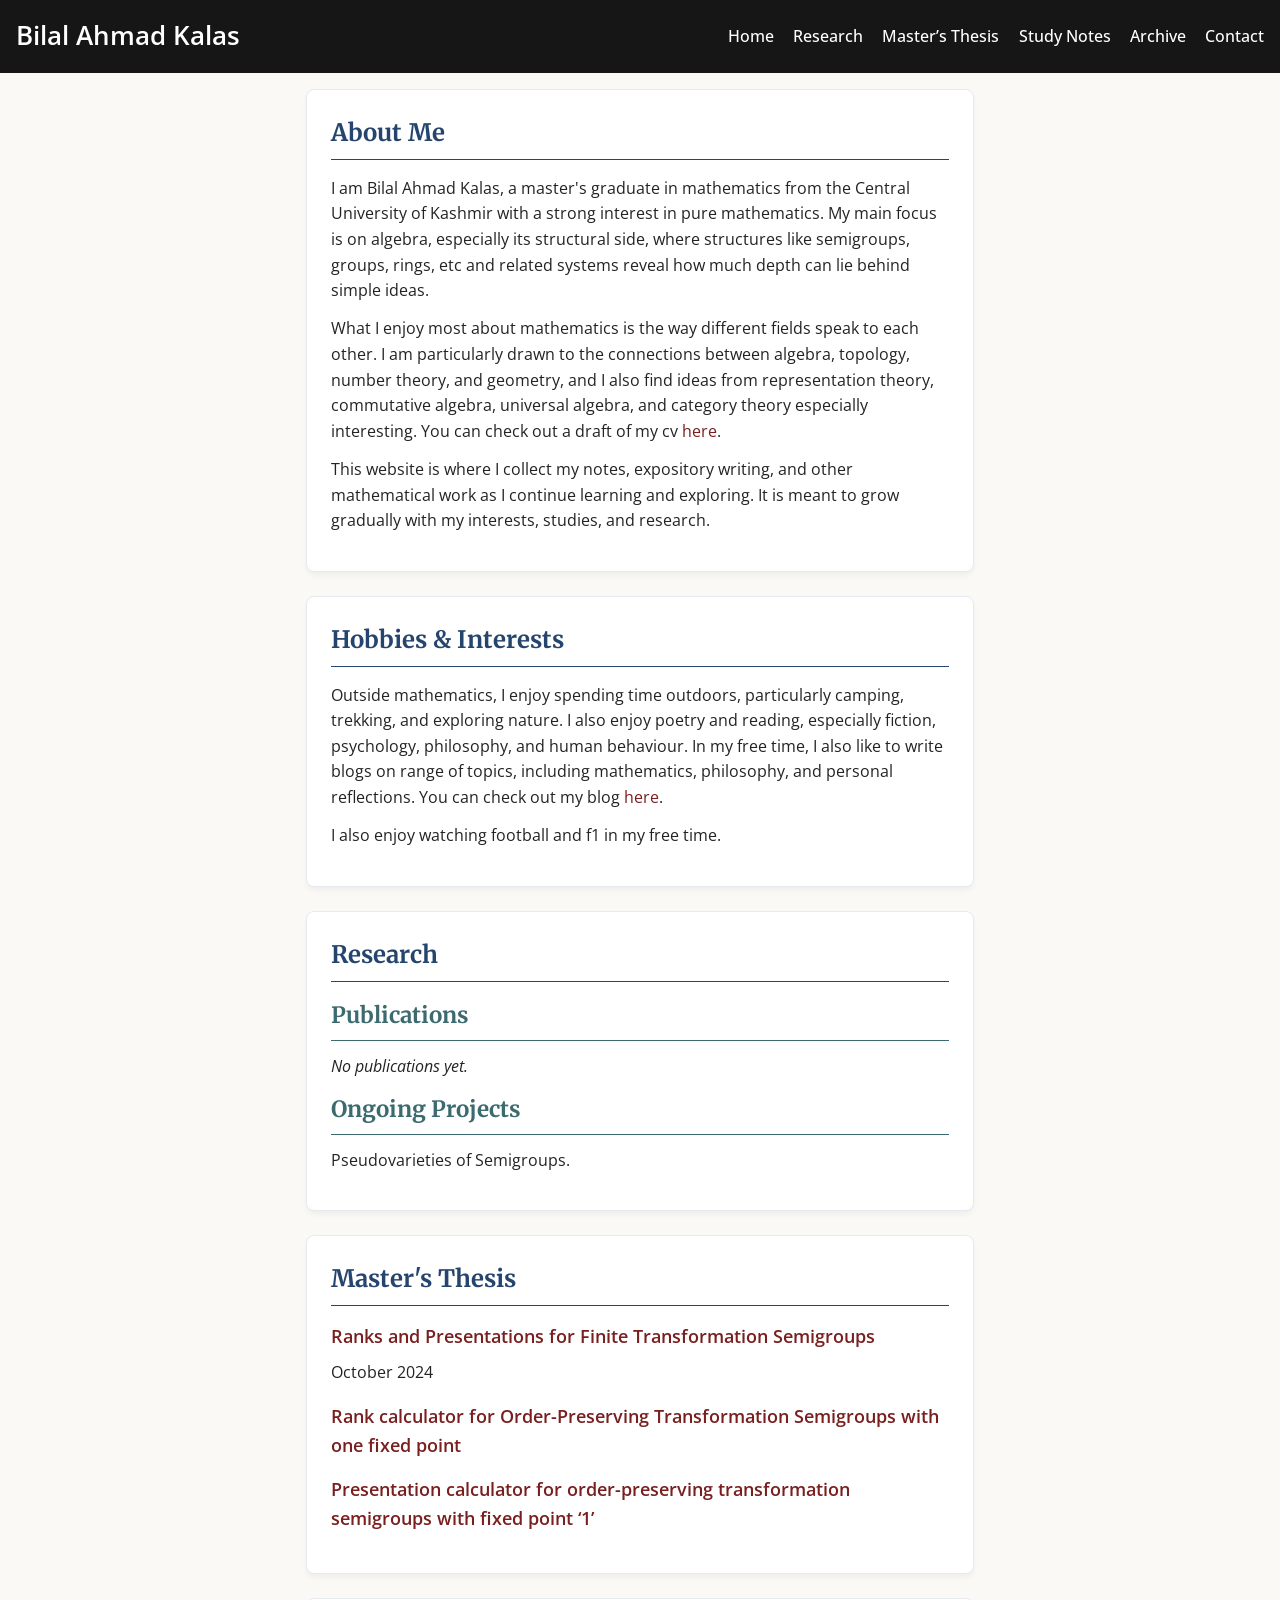
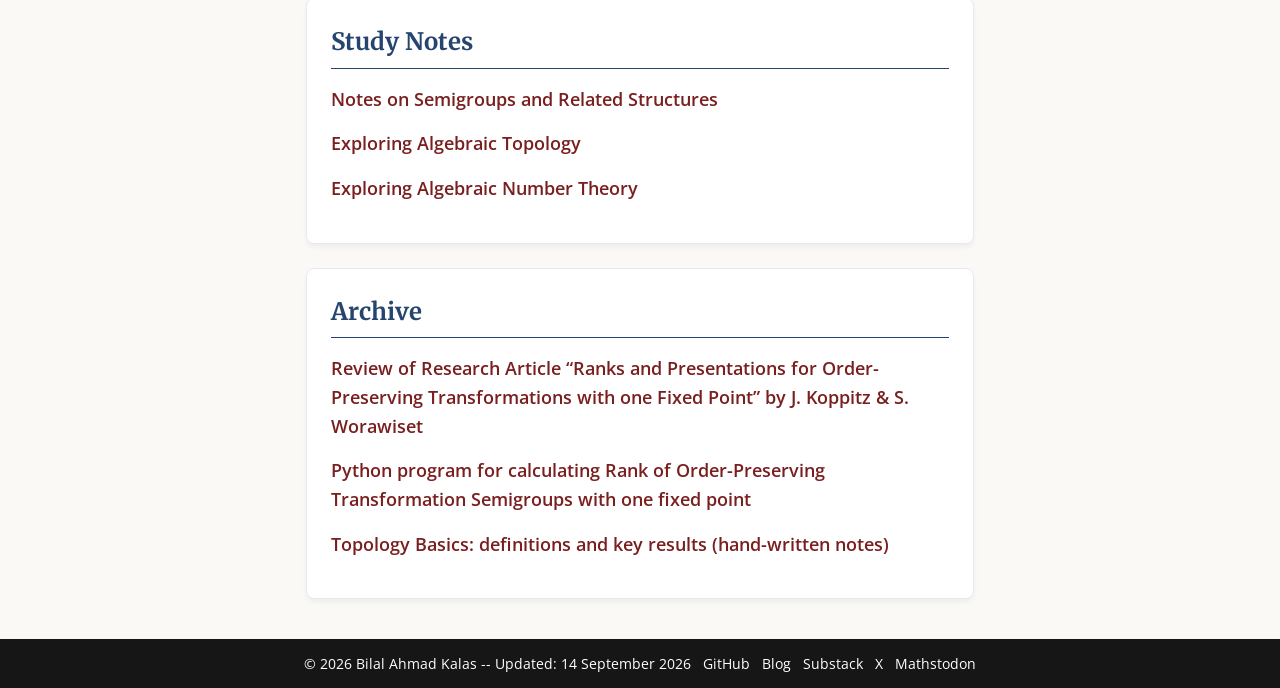
<file: index.html>
<!DOCTYPE html>
<html lang="en">
<head>
<meta charset="UTF-8">
<meta name="viewport" content="width=device-width, initial-scale=1">
<meta name="color-scheme" content="light">
<title>Bilal Ahmad Kalas | Mathematics</title>

<link href="https://fonts.googleapis.com/css2?family=Merriweather:wght@400;700&family=Open+Sans:wght@400;600&display=swap" rel="stylesheet">

<style>
    :root{
        --bg:#faf9f5;
        --primary:#26456E;   /* balanced blue */
        --sub:#3B6A6F;       /* balanced teal */
        --content:#7A1F1F;   /* muted maroon */
        --header:#161616;
        --text:#232323;
        --border:#e5eaf1;
        --card-bg:#ffffff;
        --card-shadow:rgba(0,0,0,.05);
        --radius:8px;
        --spacing:1rem;
        --transition:.2s ease;
    }

    *{
        margin:0;
        padding:0;
        box-sizing:border-box;
    }

    html{
        scroll-behavior:smooth;
        width:100%;
        overflow-x:hidden;
    }

    body{
        font-family:'Open Sans',sans-serif;
        color:var(--text);
        background:var(--bg);
        line-height:1.6;
        width:100%;
        overflow-x:hidden;
        -webkit-text-size-adjust:100%;
    }

    a{
        color:var(--content);
        text-decoration:none;
        transition:color var(--transition);
        overflow-wrap:anywhere;
        word-break:break-word;
    }

    a:hover{
        color:var(--primary);
    }

    h1{
        font-family:'Merriweather',serif;
        font-size:2.5rem;
        color:var(--primary);
        margin-bottom:.6rem;
    }

    h3{
        font-family:'Merriweather',serif;
        font-size:1.5rem;
        color:var(--primary);
        border-bottom:1.5px solid var(--primary);
        padding-bottom:.4rem;
        margin-bottom:1rem;
    }

    h4{
        font-family:'Merriweather',serif;
        font-size:1.4rem;
        color:var(--sub);
        border-bottom:1.5px solid var(--sub);
        padding-bottom:.4rem;
        margin-bottom:.8rem;
    }

    h5{
        font-size:1.12rem;
        color:var(--content);
        font-weight:600;
        margin-bottom:.6rem;
    }

    header{
        background:var(--header);
        color:#fff;
        display:flex;
        justify-content:space-between;
        align-items:center;
        gap:1rem;
        padding:1rem;
        position:sticky;
        top:0;
        z-index:10;
        width:100%;
    }

    header .logo{
        font-size:1.6rem;
        font-weight:600;
        flex-shrink:0;
    }

    header nav{
        display:flex;
        gap:1.2rem;
        flex-wrap:wrap;
        justify-content:flex-end;
    }

    header nav a{
        color:#fff;
        font-weight:500;
        white-space:nowrap;
    }

    header nav a:hover{
        color:var(--content);
    }

    main{
        max-width:700px;
        margin:0 auto;
        padding:var(--spacing);
        width:100%;
    }

    .card{
        background:var(--card-bg);
        border-radius:var(--radius);
        box-shadow:0 4px 6px -1px var(--card-shadow);
        padding:1.5rem;
        border:1px solid var(--border);
        margin-bottom:1.5rem;
        width:100%;
    }

    .card p{
        margin-bottom:.8rem;
    }

    .card article{
        margin-bottom:1rem;
    }

    footer{
        background:var(--header);
        color:#fff;
        text-align:center;
        padding:.8rem 1rem;
        font-size:.9rem;
        width:100%;
    }

    footer a{
        color:#fff;
        margin-left:.5rem;
    }

    footer a:hover{
        color:var(--content);
    }

    @media (max-width:768px){
        header{
            flex-direction:column;
            align-items:flex-start;
            padding:.9rem 1rem;
        }

        header .logo{
            font-size:1.25rem;
        }

        header nav{
            width:100%;
            gap:.5rem .9rem;
            justify-content:flex-start;
        }

        header nav a{
            font-size:.95rem;
        }

        main{
            padding:.75rem;
        }

        .card{
            padding:1rem;
        }

        h3{
            font-size:1.3rem;
        }

        h4{
            font-size:1.15rem;
        }

        h5{
            font-size:1rem;
        }
    }
</style>
</head>

<body>
    <header>
        <div class="logo">Bilal Ahmad Kalas</div>
        <nav>
            <a href="index.html">Home</a>
            <a href="#research">Research</a>
            <a href="#thesis">Master’s Thesis</a>
            <a href="#notes">Study Notes</a>
            <a href="#archive">Archive</a>
            <a href="contact.html">Contact</a>
        </nav>
    </header>

    <main>
        <section id="about" class="card">
            <h3>About Me</h3>
            <p>
                I am Bilal Ahmad Kalas, a master's graduate in mathematics from the Central University of Kashmir with a strong interest in pure mathematics. My main focus is on algebra, especially its structural side, where structures like semigroups, groups, rings, etc and related systems reveal how much depth can lie behind simple ideas.
            </p>
            <p>
                What I enjoy most about mathematics is the way different fields speak to each other. I am particularly drawn to the connections between algebra, topology, number theory, and geometry, and I also find ideas from representation theory, commutative algebra, universal algebra, and category theory especially interesting.  You can check out a draft of my cv <a href="docspdfs/cv.pdf" target="_blank">here</a>.
            </p>
            <p>
                This website is where I collect my notes, expository writing, and other mathematical work as I continue learning and exploring. It is meant to grow gradually with my interests, studies, and research.
            </p>
        </section>

        <section id="hobbies" class="card">
            <h3>Hobbies &amp; Interests</h3>

            <p>
                Outside mathematics, I enjoy spending time outdoors, particularly
                camping, trekking, and exploring nature. I also enjoy poetry and
                reading, especially fiction, psychology, philosophy, and
                human behaviour. In my free time, I also like to write blogs on range of topics, including mathematics, philosophy, and personal reflections. You can check out my blog <a href="https://aledentia.blogspot.com" target="_blank">here</a>.
            </p>
            <p>I also enjoy watching football and f1 in my free time.</p>
        </section>

        <section id="research" class="card">
            <h3>Research</h3>

            <h4>Publications</h4>
            <p><em>No publications yet.</em></p>

            <h4>Ongoing Projects</h4>
            <p>Pseudovarieties of Semigroups.</p>
        </section>

        <section id="thesis" class="card">
            <h3>Master's Thesis</h3>

            <article>
                <h5 class="content-title">
                    <a href="docspdfs/thesis.pdf" target="_blank">Ranks and Presentations for Finite Transformation Semigroups</a>
                </h5>
                <p>October 2024</p>
            </article>

            <article>
                <h5 class="content-title">
                    <a href="Calculator/index.html" target="_blank">Rank calculator for Order-Preserving Transformation Semigroups with one fixed point</a>
                </h5>
            </article>

            <article>
                <h5 class="content-title">
                    <a href="Calculator/presentation.html" target="_blank">Presentation calculator for order-preserving transformation semigroups with fixed point ‘1’</a>
                </h5>
            </article>
        </section>

        <section id="notes" class="card">
            <h3>Study Notes</h3>

            <article>
                <h5 class="content-title">
                    <a href="docspdfs/Notes on Semigroups and Related Structures.pdf" target="_blank">Notes on Semigroups and Related Structures</a>
                </h5>
            </article>

            <article>
                <h5 class="content-title">
                    <a href="docspdfs/algebraictopology.pdf" target="_blank">Exploring Algebraic Topology</a>
                </h5>
            </article>

            <article>
                <h5 class="content-title">
                    <a href="docspdfs/ANT.pdf" target="_blank">Exploring Algebraic Number Theory</a>
                </h5>
            </article>
        </section>

        <section id="archive" class="card">
            <h3>Archive</h3>

            <article>
                <h5 class="content-title">
                    <a href="docspdfs/rar.pdf" target="_blank">Review of Research Article “Ranks and Presentations for Order-Preserving Transformations with one Fixed Point” by J. Koppitz &amp; S. Worawiset</a>
                </h5>
            </article>

            <article>
                <h5 class="content-title">
                    <a href="Calculator/Rank of Transformation Semigroups.py" target="_blank">Python program for calculating Rank of Order-Preserving Transformation Semigroups with one fixed point</a>
                </h5>
            </article>

            <article>
                <h5 class="content-title">
                    <a href="docspdfs/TopologyBasics.pdf" target="_blank">Topology Basics: definitions and key results (hand-written notes)</a>
                </h5>
            </article>
        </section>
    </main>

    <footer>
        © 2026 Bilal Ahmad Kalas -- Updated: 14 September 2026
        <a href="https://github.com/imbilalist" target="_blank">GitHub</a>
        <a href="https://aledentia.blogspot.com" target="_blank">Blog</a>
        <a href="https://limsupx.substack.com" target="_blank">Substack</a>
        <a href="https://www.x.com/LimSupx" target="_blank">X</a>
        <a href="https://www.mathstodon.xyz/@limsupx" target="_blank">Mathstodon</a>
    </footer>
</body>
</html>
</file>
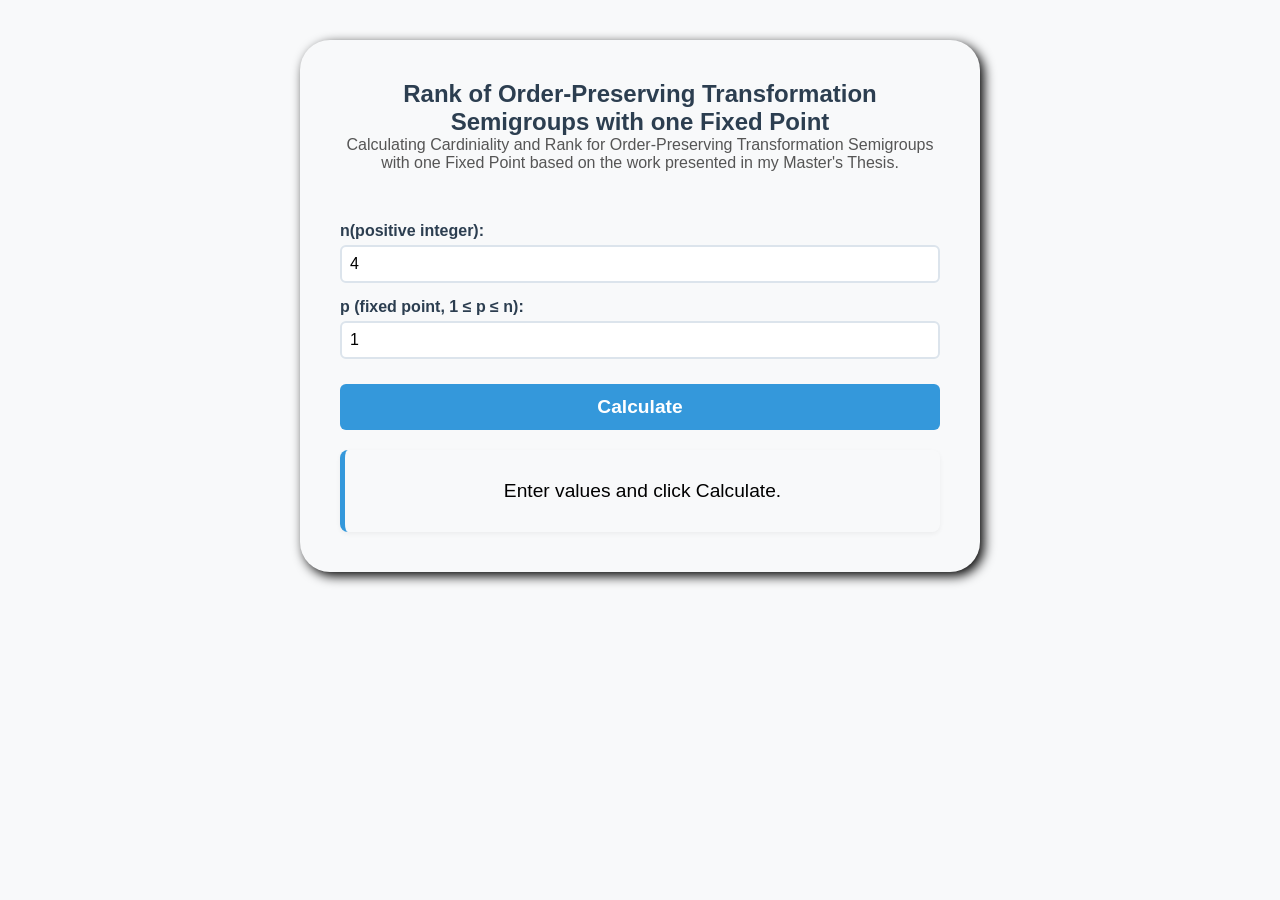
<file: Calculator/index.html>
<!DOCTYPE html>
<html lang="en">
<head>
    <link rel="stylesheet" href="styles.css">
    <meta charset="UTF-8">
    <meta name="viewport" content="width=device-width, initial-scale=1.0">
    <title>Rank Calulator</title>
</head>
<body>
    <h2>Rank of Order-Preserving Transformation Semigroups with one Fixed Point</h2>
    <p>Calculating Cardiniality and Rank for Order-Preserving Transformation Semigroups with one Fixed Point based on the work presented in my Master's Thesis.</p>
    
    <!--Input Fields-->
    <label for="n">n(positive integer):</label>
    <input type="number" id="n" min="1" value="4">

    <label for="p">p (fixed point, 1 ≤ p ≤ n):</label>
    <input type="number" id="p" min="1" value="1">

    <button onclick="compute()">Calculate</button>

    <!--Result Area-->
<div class="result-box" id="result">
    <div class="result-line">Enter values and click Calculate.</div>
</div>

<!--Javascript code for calculations using the BigInt for precise calculations(especially for higher n)-->
<script>

    function factorial(n) {
        n = BigInt(n);
        let fact = 1n;
        let i = 1n;

        while(i <= n) {
            fact = fact * i;
            i++;
        }
        return fact;
    }

    function comb(n,k) {
        n = BigInt(n);
        k = BigInt(k);
        let result = 1n;
        result = factorial(n) / factorial(k);
        result = result / factorial(n-k);
        return result;
    }

    function catalan(n) {
        let nNum = Number(n);

        if(nNum === 0) {
            return 1n;
        }

        let N = BigInt(nNum);
        let twoN = 2n * N;

        return comb(twoN, N) / (N + 1n);
    }

    function cardiniality(n,p) {
        return catalan(p-1) * catalan(n-p);
    }

    function rank(n, p) {
        if(n == 1) {
            return 1;
        } else if(p == 1 || p == n) {
            return catalan(n-1) - catalan(n-2);
        } else if(p == 2 || p == n-1) {
           return catalan(n-2) - catalan(n-3);
        } else {
        return (catalan(p-1) * catalan(n-p)) - (catalan(p-2) * catalan(n-p-1));
        }
    }

    function compute() {
        const nStr = document.getElementById('n').value;
        const pStr = document.getElementById('p').value;

        const n = parseInt(nStr, 10);
        const p = parseInt(pStr, 10);

        //validation steps for p and n.....
        
        if (isNaN(n) || n < 1) {
            document.getElementById('result').innerHTML =
               `<div class="result-line error">n must be a positive integer. Try again.</div>`;
            return;
        }

        if (isNaN(p) || p < 1) {
            document.getElementById('result').innerHTML =
               `<div class="result-line error">p must be a positive integer. Try again.</div>`;
            return;
        }
        
        if (p>n) {
            document.getElementById('result').innerHTML =
               `<div class="result-line error">p cannot be greater than n. Try again.</div>`;
            return;
        }
        
        // --- Computations using pre-defined funtions ---
        const card = cardiniality(n, p);
        const rnk = rank(n, p);

        // ---Displaying Result ---
        const resultDiv = document.getElementById('result');
        resultDiv.innerHTML = `
           <div class="result-line"><strong>n = ${n}, p = ${p}</strong></div>
           <div class="result-line">|0<sub>${n},${p}</sub>| = ${card.toString()}</div>
           <div class="result-line">Rank(0<sub>${n},${p}</sub>) = ${rnk.toString()}</div>
        `;
    }
</script>
</body>
</html>
</file>
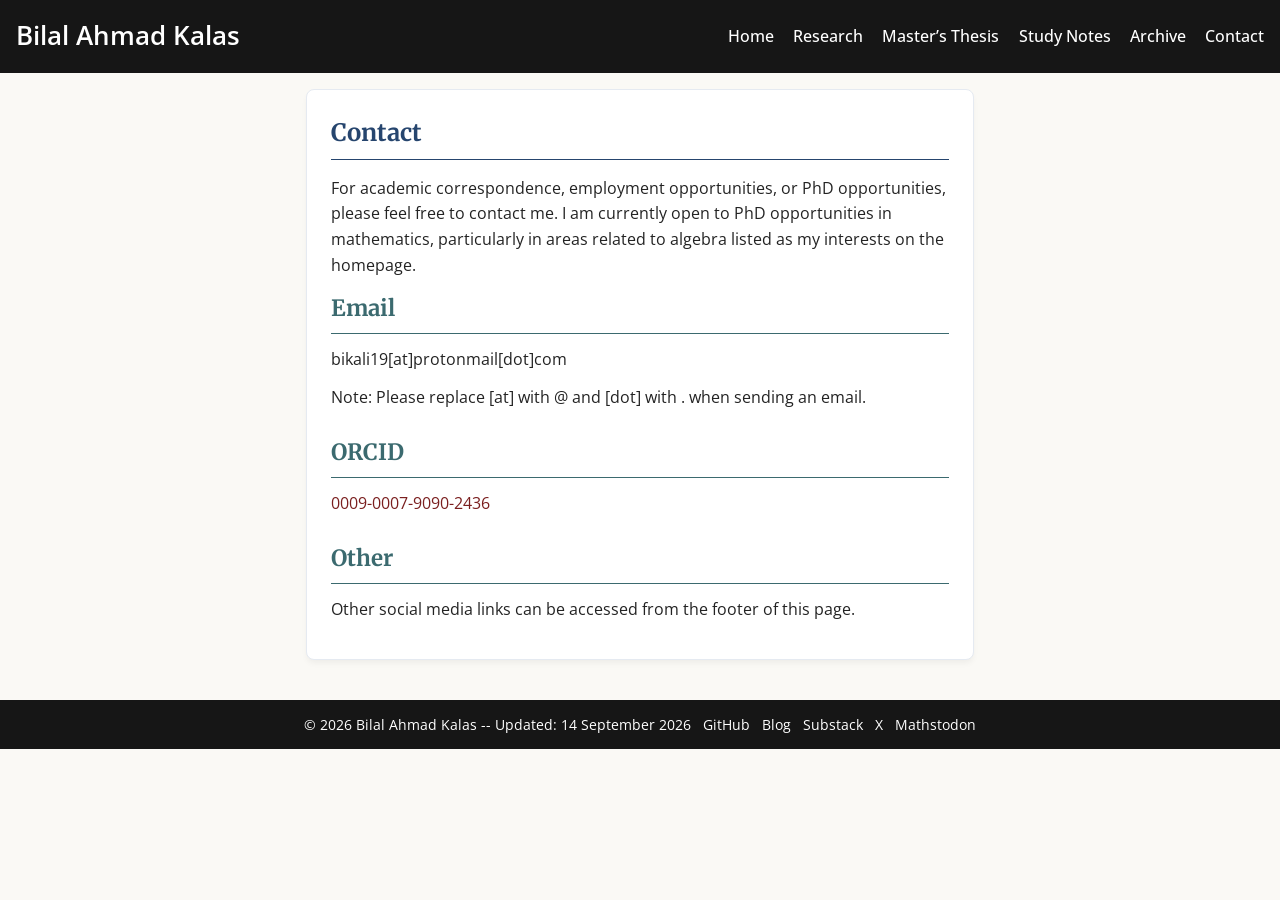
<file: contact.html>
<!DOCTYPE html>
<html lang="en">
<head>
<meta charset="UTF-8">
<meta name="viewport" content="width=device-width, initial-scale=1">
<meta name="color-scheme" content="light">
<title>Contact | Bilal Ahmad Kalas</title>

<link href="https://fonts.googleapis.com/css2?family=Merriweather:wght@400;700&family=Open+Sans:wght@400;600&display=swap" rel="stylesheet">

<style>
    :root{
        --bg:#faf9f5;
        --primary:#26456E;
        --sub:#3B6A6F;
        --content:#7A1F1F;
        --header:#161616;
        --text:#232323;
        --border:#e5eaf1;
        --card-bg:#ffffff;
        --card-shadow:rgba(0,0,0,.05);
        --radius:8px;
        --spacing:1rem;
        --transition:.2s ease;
    }

    *{
        margin:0;
        padding:0;
        box-sizing:border-box;
    }

    html{
        scroll-behavior:smooth;
        width:100%;
        overflow-x:hidden;
    }

    body{
        font-family:'Open Sans',sans-serif;
        color:var(--text);
        background:var(--bg);
        line-height:1.6;
        width:100%;
        overflow-x:hidden;
        -webkit-text-size-adjust:100%;
    }

    a{
        color:var(--content);
        text-decoration:none;
        transition:color var(--transition);
        overflow-wrap:anywhere;
        word-break:break-word;
    }

    a:hover{
        color:var(--primary);
    }

    h1{
        font-family:'Merriweather',serif;
        font-size:2.5rem;
        color:var(--primary);
        margin-bottom:.6rem;
    }

    h3{
        font-family:'Merriweather',serif;
        font-size:1.5rem;
        color:var(--primary);
        border-bottom:1.5px solid var(--primary);
        padding-bottom:.4rem;
        margin-bottom:1rem;
    }

    h4{
        font-family:'Merriweather',serif;
        font-size:1.4rem;
        color:var(--sub);
        border-bottom:1.5px solid var(--sub);
        padding-bottom:.4rem;
        margin-bottom:.8rem;
    }

    h5{
        font-size:1.12rem;
        color:var(--content);
        font-weight:600;
        margin-bottom:.6rem;
    }

    header{
        background:var(--header);
        color:#fff;
        display:flex;
        justify-content:space-between;
        align-items:center;
        gap:1rem;
        padding:1rem;
        position:sticky;
        top:0;
        z-index:10;
        width:100%;
    }

    header .logo{
        font-size:1.6rem;
        font-weight:600;
        flex-shrink:0;
    }

    header nav{
        display:flex;
        gap:1.2rem;
        flex-wrap:wrap;
        justify-content:flex-end;
    }

    header nav a{
        color:#fff;
        font-weight:500;
        white-space:nowrap;
    }

    header nav a:hover{
        color:var(--content);
    }

    main{
        max-width:700px;
        margin:0 auto;
        padding:var(--spacing);
        width:100%;
    }

    .card{
        background:var(--card-bg);
        border-radius:var(--radius);
        box-shadow:0 4px 6px -1px var(--card-shadow);
        padding:1.5rem;
        border:1px solid var(--border);
        margin-bottom:1.5rem;
        width:100%;
    }

    .card p{
        margin-bottom:.8rem;
    }

    .contact-item{
        margin-bottom:1.5rem;
    }

    .contact-item:last-child{
        margin-bottom:0;
    }

    footer{
        background:var(--header);
        color:#fff;
        text-align:center;
        padding:.8rem 1rem;
        font-size:.9rem;
        width:100%;
    }

    footer a{
        color:#fff;
        margin-left:.5rem;
    }

    footer a:hover{
        color:var(--content);
    }

    @media (max-width:768px){
        header{
            flex-direction:column;
            align-items:flex-start;
            padding:.9rem 1rem;
        }

        header .logo{
            font-size:1.25rem;
        }

        header nav{
            width:100%;
            gap:.5rem .9rem;
            justify-content:flex-start;
        }

        header nav a{
            font-size:.95rem;
        }

        main{
            padding:.75rem;
        }

        .card{
            padding:1rem;
        }

        h3{
            font-size:1.3rem;
        }

        h4{
            font-size:1.15rem;
        }

        h5{
            font-size:1rem;
        }
    }
</style>
</head>

<body>

    <header>
        <div class="logo">Bilal Ahmad Kalas</div>

        <nav>
            <a href="index.html">Home</a>
            <a href="index.html#research">Research</a>
            <a href="index.html#thesis">Master’s Thesis</a>
            <a href="index.html#notes">Study Notes</a>
            <a href="index.html#archive">Archive</a>
            <a href="contact.html">Contact</a>
        </nav>
    </header>

    <main>

        <section class="card">
            <h3>Contact</h3>

            <p>
                For academic correspondence, employment opportunities, or PhD opportunities, please feel free to contact me. I am currently open to PhD opportunities in mathematics, particularly in areas related to algebra listed as my interests on the homepage.

            </p>

            <div class="contact-item">
                <h4>Email</h4>
                <p>bikali19[at]protonmail[dot]com</p>
                <p>Note: Please replace [at] with @ and [dot] with . when sending an email.</p>
            </div>

            <div class="contact-item">
                <h4>ORCID</h4>
                <p>
                    <a href="https://orcid.org/0009-0007-9090-2436"
                       target="_blank"
                       rel="noopener">
                        0009-0007-9090-2436
                    </a>
                </p>
            </div>
            
            <div class="contact-item">
                <h4>Other</h4>
                <p>Other social media links can be accessed from the footer of this page.</p>
            </div>

        </section>

    </main>

    <footer>
        © 2026 Bilal Ahmad Kalas -- Updated: 14 September 2026
        <a href="https://github.com/imbilalist" target="_blank">GitHub</a>
        <a href="https://aledentia.blogspot.com" target="_blank">Blog</a>
        <a href="https://limsupx.substack.com" target="_blank">Substack</a>
        <a href="https://www.x.com/LimSupx" target="_blank">X</a>
        <a href="https://www.mathstodon.xyz/@limsupx" target="_blank">Mathstodon</a>
    </footer>

</body>
</html>
</file>
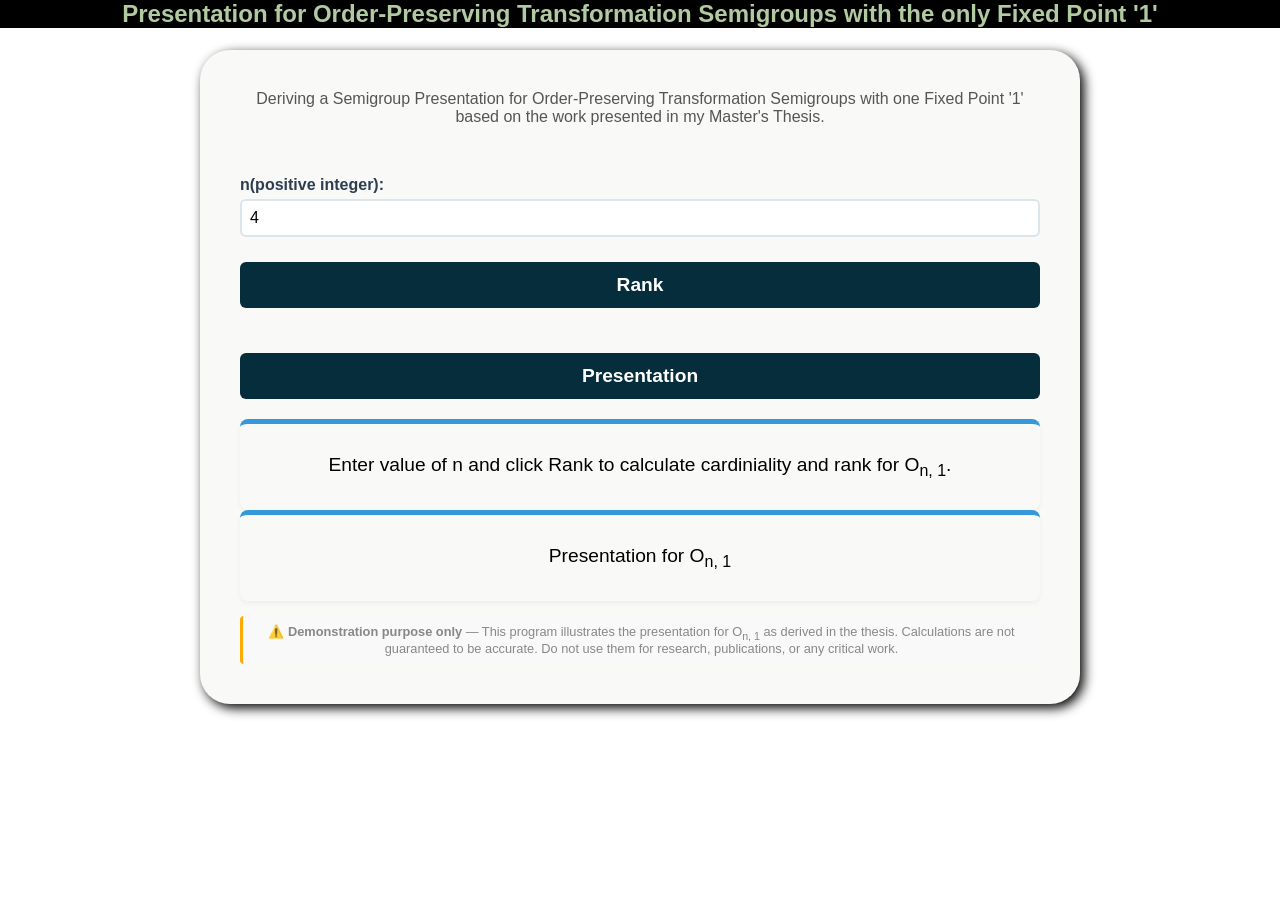
<file: Calculator/presentation.html>
<!DOCTYPE html>
<html lang="en">
<head>
    <link rel="stylesheet" href="presentation.css">
    <meta charset="UTF-8">
    <meta name="viewport" content="width=device-width, initial-scale=1.0">
    <title>Rank Calulator</title>
</head>
<body>
    <h2>Presentation for Order-Preserving Transformation Semigroups with the only Fixed Point '1'</h2>
    <div class="main">
        <div class="calc">
            <p>Deriving a Semigroup Presentation for Order-Preserving Transformation Semigroups with one Fixed Point '1' based on the work presented in my Master's Thesis.</p>
    
            <!--Input Field-->
            <label for="n">n(positive integer):</label>
            <input type="number" id="n" min="1" value="4">

            <button onclick="compute()">Rank</button>
            <button onclick="presentation()">Presentation</button>

            <!--Result Area-->
            <div class="result-box" id="result">
                <div class="result-line">Enter value of n and click Rank to calculate cardiniality and rank for O<sub>n, 1</sub>.</div>
            </div>
            <div class="result-box" id="present">
                <div class="result-line">Presentation for O<sub>n, 1</sub></div>
            </div>
            <div class="demo-disclaimer-compact">
               <span class="disclaimer-icon">⚠️</span>
               <strong class="disclaimer-title">Demonstration purpose only</strong> — 
               This program illustrates the presentation for O<sub>n, 1</sub> as derived in the thesis. 
               Calculations are not guaranteed to be accurate. Do not use them for research, publications, or any critical work.
            </div>
        </div>
    </div>

<!--JS code for calculations-->
<script src="presentation.js"></script>
</body>
</html>
</file>
<file: Calculator/styles.css>
body {
    font-family: 'Gill Sans', 'Gill Sans MT', Calibri, 'Trebuchet MS', sans-serif;
    max-width: 600px;
    text-align: center;
    display: flex;
    flex-direction: column;
    margin: 40px auto;
    padding: 40px;
    background: #f8f9fa;
    border-radius: 30px;
    box-shadow: 4px 4px 12px rgb(0, 0, 0.1);
}

h2 {
    color: #2c3e50;
    margin-top: 0;
    margin-bottom: 0px;
}

p {
    color: #555;
    margin: 0 auto 35px auto;
    font-size: medium;
}

label {
    text-align: start;
    margin: 15px 0 5px;
    font-weight: 600;
    color: #2c3e50;
    font-size: 1em;
}

input {
    width: 100%;
    border: 2px solid #dce4ec;
    border-radius: 6px;
    padding: 8px;
    box-sizing: border-box;
    transition: border 0.2s;
    font-size: 1em;
}

input:focus {
    border-color: darkcyan;
    outline: 0;
}

button {
    display: block;
    width: 100%;
    padding: 12px;
    margin: 25px 0 20px;
    background: #3498db;
    color: white;
    border: none;
    font-weight: bold;
    font-size: 1.2em;
    border-radius: 6px;
    cursor: pointer;
}

button:hover {
    background: #2980b9;
}

.result-box {
    padding: 20px;
    border-radius: 8px;
    border-left: 5px solid #3498db;
    box-shadow: 0 2px 5px rgba(0,0,0,0.05);
}

.result-line {
    font-size: 1.2em;
    margin: 10px 0;
    word-wrap: break-word;
}

.error {
            color: #e74c3c;
            font-weight: bold;
}
</file>
<file: Calculator/presentation.css>
body {
    font-family: 'Segoe UI', Tahoma, Geneva, Verdana, sans-serif;
    margin: 0px auto;
    text-align: center;
    
}

.main {
    display: flex;
    flex-direction: column;
    margin: 2px auto;
    padding: 20px;
    align-items: center;
}

.calc {
    text-align: center;
    max-width: 800px;
    display: flex;
    flex-direction: column;
    padding: 40px;
    background: #f9faf8;
    border-radius: 30px;
    box-shadow: 4px 4px 12px rgb(0.1, 0.1, 0.1);
}
/*
.sidebar {
    text-align: center;
    display: flex;
    flex-direction: column;
    padding: 40px;
    background: #f9faf8;
    border-radius: 10px;
    box-shadow: 4px 4px 12px rgb(0.1, 0.1, 0.1);
}
*/
h2 {
    color: #b1caa1;
    margin-top: 0;
    margin-bottom: 0px;
    width: 100%;
    background: #000000;
    padding: 15px auto;
}

p {
    color: #555;
    margin: 0 auto 35px auto;
    font-size: medium;
}

label {
    text-align: start;
    margin: 15px 0 5px;
    font-weight: 600;
    color: #2c3e50;
    font-size: 1em;
}

input {
    width: 100%;
    border: 2px solid #dce4ec;
    border-radius: 6px;
    padding: 8px;
    box-sizing: border-box;
    transition: border 0.2s;
    font-size: 1em;
}

input:focus {
    border-color: darkcyan;
    outline: 0;
}

button {
    display: block;
    width: 100%;
    padding: 12px;
    margin: 25px 0 20px;
    background: #062d3b;
    color: white;
    border: none;
    font-weight: bold;
    font-size: 1.2em;
    border-radius: 6px;
    cursor: pointer;
}

button:hover {
    background: #034f0c;
    font-size: 1.3em;
}

.result-box {
    padding: 20px;
    border-radius: 8px;
    border-top: 5px solid #3498db;
    box-shadow: 0 2px 5px rgba(0,0,0,0.05);
}

.result-line {
    font-size: 1.2em;
    margin: 10px 0;
    word-wrap: break-word;
    justify-content: flex-start;
}

.error {
    color: #e74c3c;
    font-weight: bold;
}

.demo-disclaimer-compact {
  margin-top: 15px;
  padding: 8px;
  font-size: 0.8rem;
  color: #888;
  background-color: #f9f9f9;
  border-radius: 4px;
  border-left: 3px solid #ffaa00;
}
</file>
